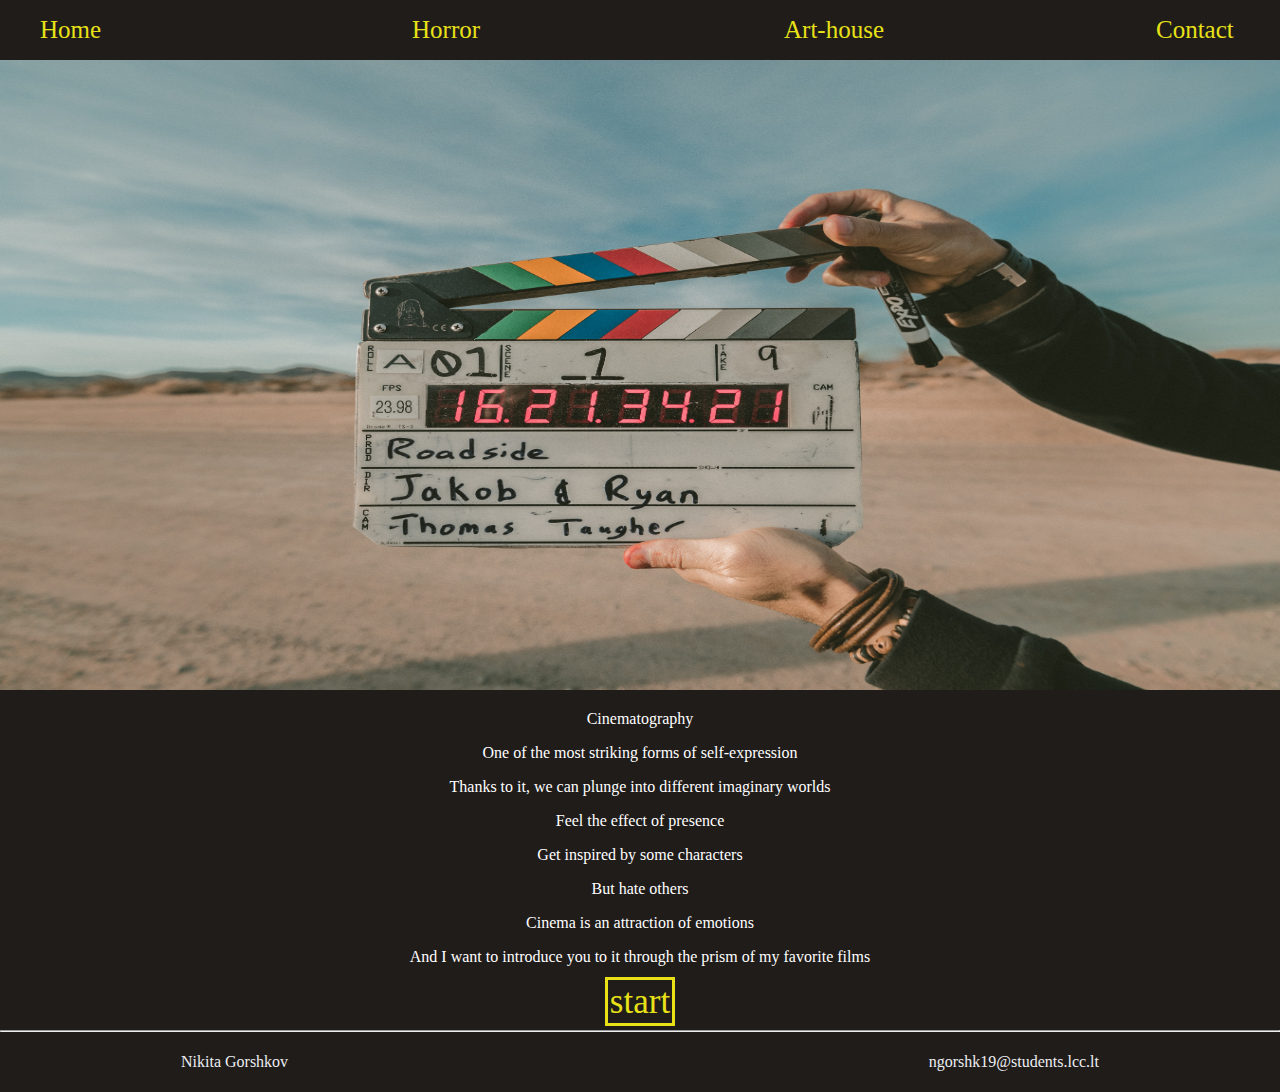
<file: index.html>
<!DOCTYPE html>
<html>
	<head>
		<title>Home</title>
		<link rel="stylesheet" href="PWP_style1.css">
	</head>
	<body>
		<header>
      <title>Home</title>
      <nav>
        <ul class="all-links">
          <li><a class="home-link" href="index.html">Home</a></li>
          <li><a class="home-link" href="horror.html">Horror</a></li>
          <li><a class="home-link" href="art-house.html">Art-house</a></li>
          <li><a class="home-link" href="contact.html">Contact</a></li>
        </ul>
      </nav>
    </header>
		<main>
		<div id="container">
		<div>
	  <img id="home-page-photo" src="home-page-photo.jpg" alt="Process of filmmaking">
	  </div>
	  </div>
	  <div class="home-page-text">
	  <p>Cinematography </p>
		<p> One of the most striking forms of self-expression </p>
		<p> Thanks to it, we can plunge into different imaginary worlds </p>
		<p> Feel the effect of presence </p>
		<p> Get inspired by some characters </p>
		<p> But hate others </p>
		<p> Cinema is an attraction of emotions </p>
		<p> And I want to introduce you to it through the prism of my favorite films</p>
	<a class="start" href="horror.html">start</a>
	  </div>
		</main>
		<footer>
		<hr>
		<p class="footer" style="color: #edeef2;">Nikita Gorshkov
		<span class="footer-1" style="float: right;">ngorshk19@students.lcc.lt</span>
		</p>
		
		</footer>
		</div>
	</body>
	</html>
</file>
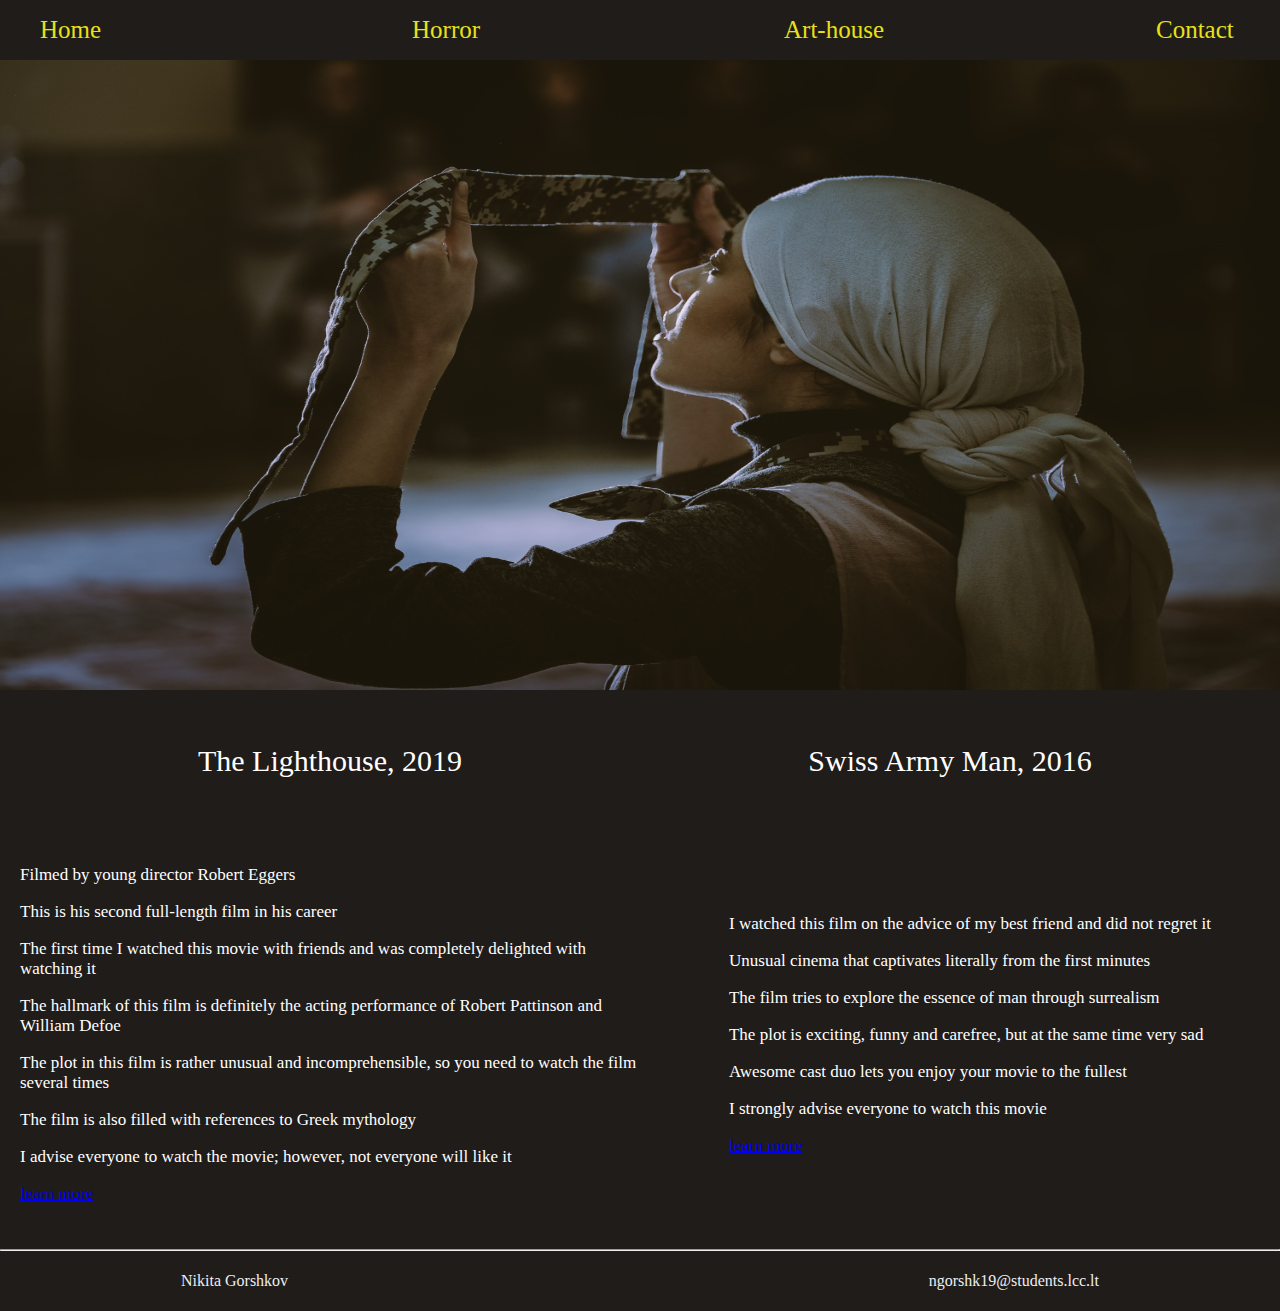
<file: Art-house.html>
<!DOCTYPE html>
</html>
<head>
		<title>Art-house</title>
		<link rel="stylesheet" href="PWP_style1.css">
	</head>
	<body>
		<header>
      <title>Art-house</title>
      <nav>
        <ul class="all-links">
          <li><a class="home-link" href="index.html">Home</a></li>
          <li><a class="home-link" href="Horror.html">Horror</a></li>
          <li><a class="home-link" href="Art-house.html">Art-house</a></li>
          <li><a class="home-link" href="Contact.html">Contact</a></li>
        </ul>
      </nav>
    </header>
		<main>
		<div id="container">
		<div>
	 <img id="arthouse-photo" src="arthouse-photo.jpg" alt="Process of filmmaking">
	  </div>
	  </div>
	  <div class="two-column">
							<div class="third">
							 <p>The Lighthouse, 2019</p>
								</div>
								<div class="fourth">
							  <p>Swiss Army Man, 2016</p>
								</div>
						</div>
		<div class="info-column">
							<div class="lighthouse">
							<p> Filmed by young director Robert Eggers </p>
							<p> This is his second full-length film in his career </p>
							<p> The first time I watched this movie with friends and was completely delighted with watching it</p>
							<p> The hallmark of this film is definitely the acting performance of Robert Pattinson and William Defoe </p>
							<p> The plot in this film is rather unusual and incomprehensible, so you need to watch the film several times </p>
							<p> The film is also filled with references to Greek mythology </p>
							<p> I advise everyone to watch the movie; however, not everyone will like it </p>
							 <p><a href="https://en.wikipedia.org/wiki/The_Lighthouse_(2019_film)">learn more</a></p>
								</div>
								<div class="swiss-army-man">
							<p> I watched this film on the advice of my best friend and did not regret it </p>
							<p> Unusual cinema that captivates literally from the first minutes </p>
							<p> The film tries to explore the essence of man through surrealism </p>
							<p> The plot is exciting, funny and carefree, but at the same time very sad </p>
							<p> Awesome cast duo lets you enjoy your movie to the fullest </p>
							<p> I strongly advise everyone to watch this movie </p>
							  <p><a href="https://en.wikipedia.org/wiki/Swiss_Army_Man">learn more</a></p>
								</div>
						</div>
						
		</main>
		<footer>
		<hr>
		<p class="footer" style="color: #edeef2;">Nikita Gorshkov
		<span class="footer-1" style="float: right;">ngorshk19@students.lcc.lt</span>
		</p>
		
		</footer>
		</div>
	</body>
</html>
</file>
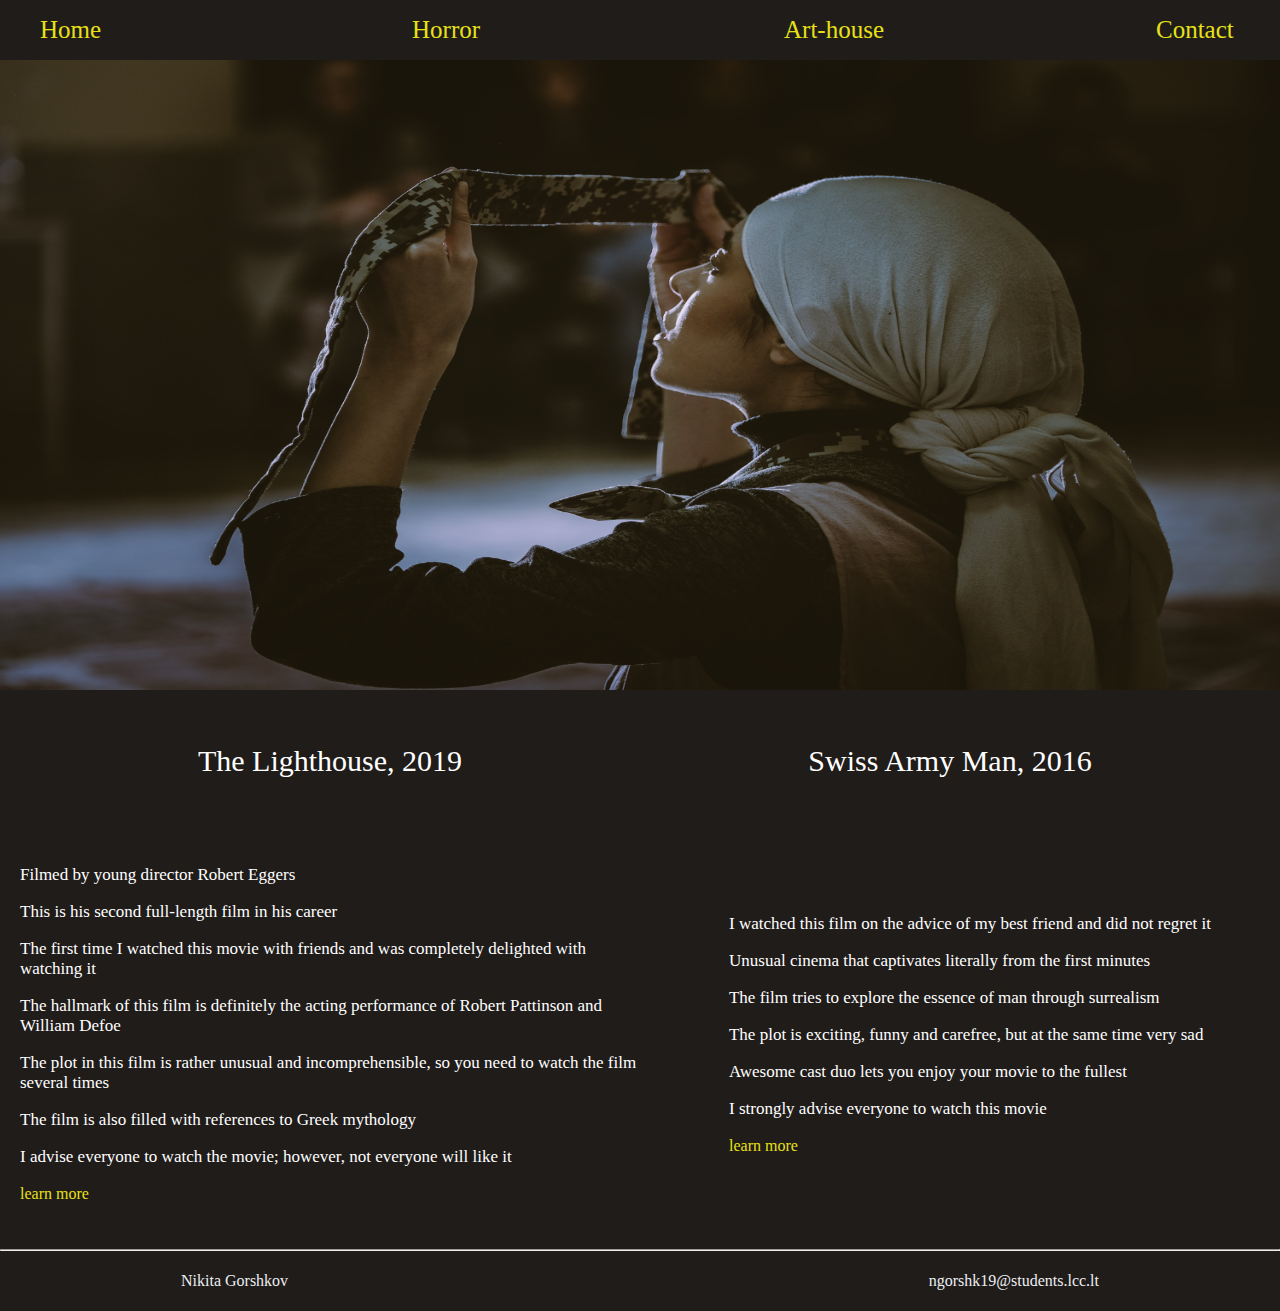
<file: art-house.html>
<!DOCTYPE html>
</html>
<head>
		<title>Art-house</title>
		<link rel="stylesheet" href="PWP_style1.css">
	</head>
	<body>
		<header>
      <title>Art-house</title>
      <nav>
        <ul class="all-links">
          <li><a class="home-link" href="index.html">Home</a></li>
          <li><a class="home-link" href="horror.html">Horror</a></li>
          <li><a class="home-link" href="art-house.html">Art-house</a></li>
          <li><a class="home-link" href="contact.html">Contact</a></li>
        </ul>
      </nav>
    </header>
		<main>
		<div id="container">
		<div>
	 <img id="arthouse-photo" src="arthouse-photo.jpg" alt="Process of filmmaking">
	  </div>
	  </div>
	  <div class="two-column">
							<div class="third">
							 <p>The Lighthouse, 2019</p>
								</div>
								<div class="fourth">
							  <p>Swiss Army Man, 2016</p>
								</div>
						</div>
		<div class="info-column">
							<div class="lighthouse">
							<p> Filmed by young director Robert Eggers </p>
							<p> This is his second full-length film in his career </p>
							<p> The first time I watched this movie with friends and was completely delighted with watching it</p>
							<p> The hallmark of this film is definitely the acting performance of Robert Pattinson and William Defoe </p>
							<p> The plot in this film is rather unusual and incomprehensible, so you need to watch the film several times </p>
							<p> The film is also filled with references to Greek mythology </p>
							<p> I advise everyone to watch the movie; however, not everyone will like it </p>
							 <p><a class="wiki" href="https://en.wikipedia.org/wiki/The_Lighthouse_(2019_film)">learn more</a></p>
								</div>
								<div class="swiss-army-man">
							<p> I watched this film on the advice of my best friend and did not regret it </p>
							<p> Unusual cinema that captivates literally from the first minutes </p>
							<p> The film tries to explore the essence of man through surrealism </p>
							<p> The plot is exciting, funny and carefree, but at the same time very sad </p>
							<p> Awesome cast duo lets you enjoy your movie to the fullest </p>
							<p> I strongly advise everyone to watch this movie </p>
							  <p><a class="wiki" href="https://en.wikipedia.org/wiki/Swiss_Army_Man">learn more</a></p>
								</div>
						</div>
						
		</main>
		<footer>
		<hr>
		<p class="footer" style="color: #edeef2;">Nikita Gorshkov
		<span class="footer-1" style="float: right;">ngorshk19@students.lcc.lt</span>
		</p>
		
		</footer>
		</div>
	</body>
</html>
</file>
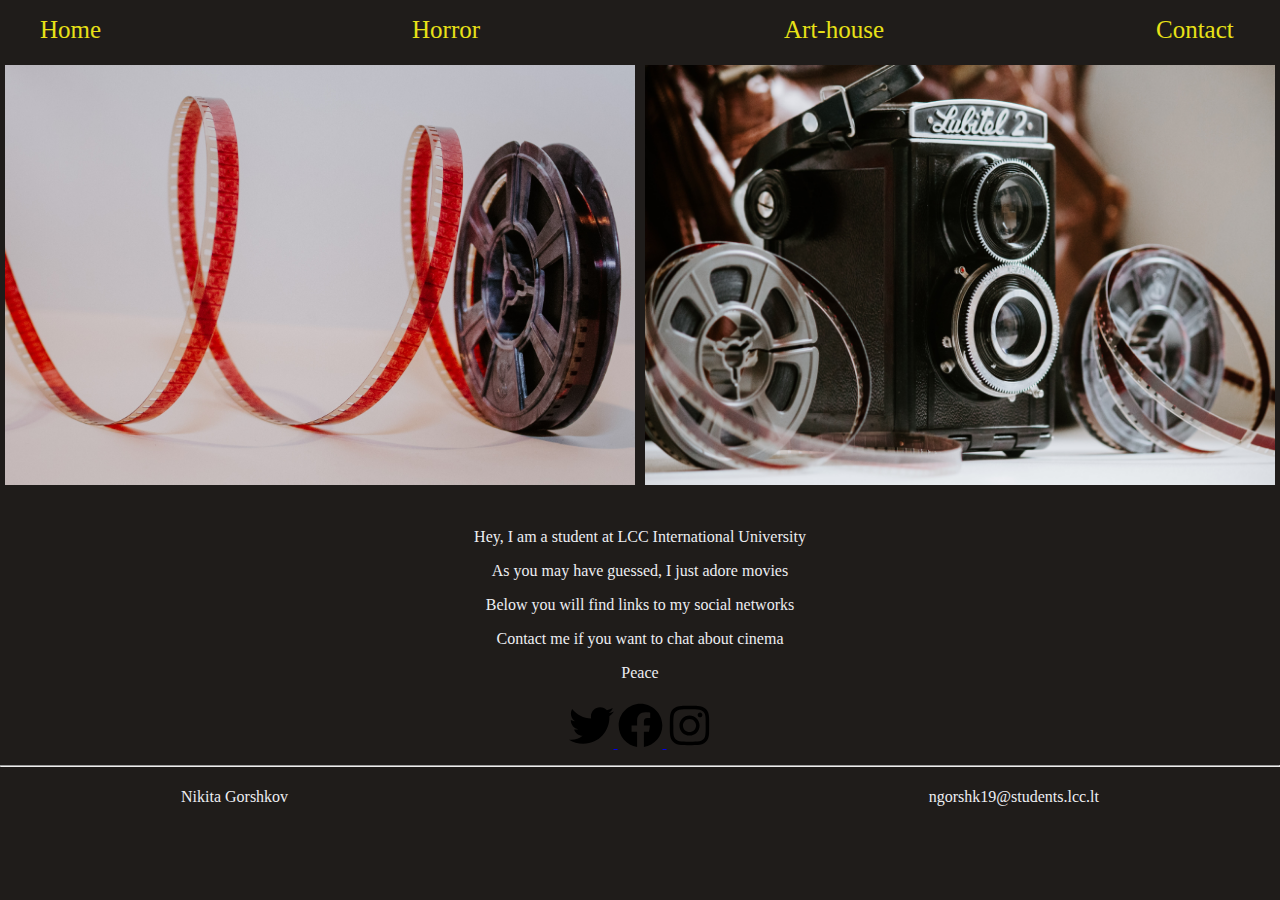
<file: contact.html>
<!DOCTYPE html>
</html>
<head>
		<title>Contact</title>
		<link rel="stylesheet" href="PWP_style1.css">
	</head>
	<body>
		<header>
      <title>Contact</title>
      <nav>
        <ul class="all-links">
          <li><a class="home-link" href="index.html">Home</a></li>
          <li><a class="home-link" href="horror.html">Horror</a></li>
          <li><a class="home-link" href="art-house.html">Art-house</a></li>
          <li><a class="home-link" href="contact.html">Contact</a></li>
        </ul>
      </nav>
    </header>
		<main>
		<div id="container">
		<div class="row">
			<div class="column">
			<img src="contact-photo.jpg" alt="Process of filmmaking" width="100%;">
			</div>
			<div class="column">
			<img src="contact-photo-2.jpg" alt="Process of filmmaking" width="100%;">
			</div>
	  </div>
	  </div>
	  <div class="container">
							<div class="a">
								<p>а</p>
							</div>
							<div>
								<p> Hey, I am a student at LCC International University </p>
								<p> As you may have guessed, I just adore movies </p>
								<p> Below you will find links to my social networks </p>
								<p> Contact me if you want to chat about cinema </p>
								<p> Peace </p>
							<div class="social-media">
							<a href="https://twitter.com/miserab11e">
							<img src="twitter-brands.svg" alt="twitter" style="width:45px;height:45px;">
							</a>
							<a href="https://www.facebook.com/nikita.gorshkov.925">
							<img src="facebook-brands.svg" alt="facebook" style="width:45px;height:45px;">
							</a>
							<a href="https://www.instagram.com/nickittt/">
							<img src="instagram-brands.svg" alt="instagram" style="width:45px;height:45px;">
							</a>
							
								</div>
					
							
							</div>
						</div>
						
	</main>
		<footer>
		<hr>
		<p class="footer" style="color: #edeef2;">Nikita Gorshkov
		<span class="footer-1" style="float: right;">ngorshk19@students.lcc.lt</span>
		</p>
		
		</footer>
		</div>
		
	</body>
</html>
</file>
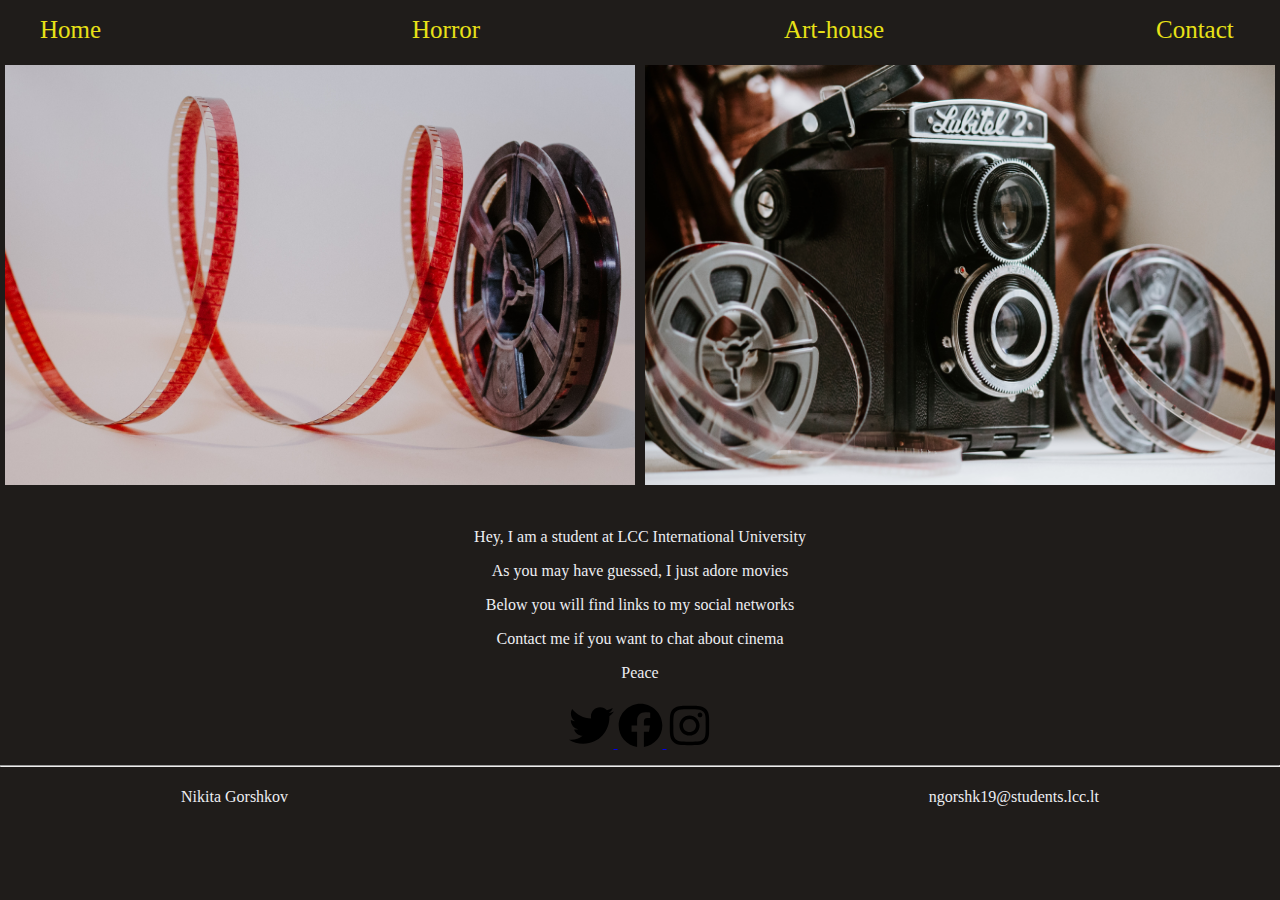
<file: Contact.html>
<!DOCTYPE html>
</html>
<head>
		<title>Contact</title>
		<link rel="stylesheet" href="PWP_style1.css">
	</head>
	<body>
		<header>
      <title>Contact</title>
      <nav>
        <ul class="all-links">
          <li><a class="home-link" href="index.html">Home</a></li>
          <li><a class="home-link" href="Horror.html">Horror</a></li>
          <li><a class="home-link" href="Art-house.html">Art-house</a></li>
          <li><a class="home-link" href="Contact.html">Contact</a></li>
        </ul>
      </nav>
    </header>
		<main>
		<div id="container">
		<div class="row">
			<div class="column">
			<img src="contact-photo.jpg" alt="Process of filmmaking" width="100%;">
			</div>
			<div class="column">
			<img src="contact-photo-2.jpg" alt="Process of filmmaking" width="100%;">
			</div>
	  </div>
	  </div>
	  <div class="container">
							<div class="a">
								<p>а</p>
							</div>
							<div>
								<p> Hey, I am a student at LCC International University </p>
								<p> As you may have guessed, I just adore movies </p>
								<p> Below you will find links to my social networks </p>
								<p> Contact me if you want to chat about cinema </p>
								<p> Peace </p>
							<div class="social-media">
							<a href="https://twitter.com/miserab11e">
							<img src="twitter-brands.svg" alt="twitter" style="width:45px;height:45px;">
							</a>
							<a href="https://www.facebook.com/nikita.gorshkov.925">
							<img src="facebook-brands.svg" alt="facebook" style="width:45px;height:45px;">
							</a>
							<a href="https://www.instagram.com/nickittt/">
							<img src="instagram-brands.svg" alt="instagram" style="width:45px;height:45px;">
							</a>
							
								</div>
					
							
							</div>
						</div>
						
	</main>
		<footer>
		<hr>
		<p class="footer" style="color: #edeef2;">Nikita Gorshkov
		<span class="footer-1" style="float: right;">ngorshk19@students.lcc.lt</span>
		</p>
		
		</footer>
		</div>
		
	</body>
</html>
</file>
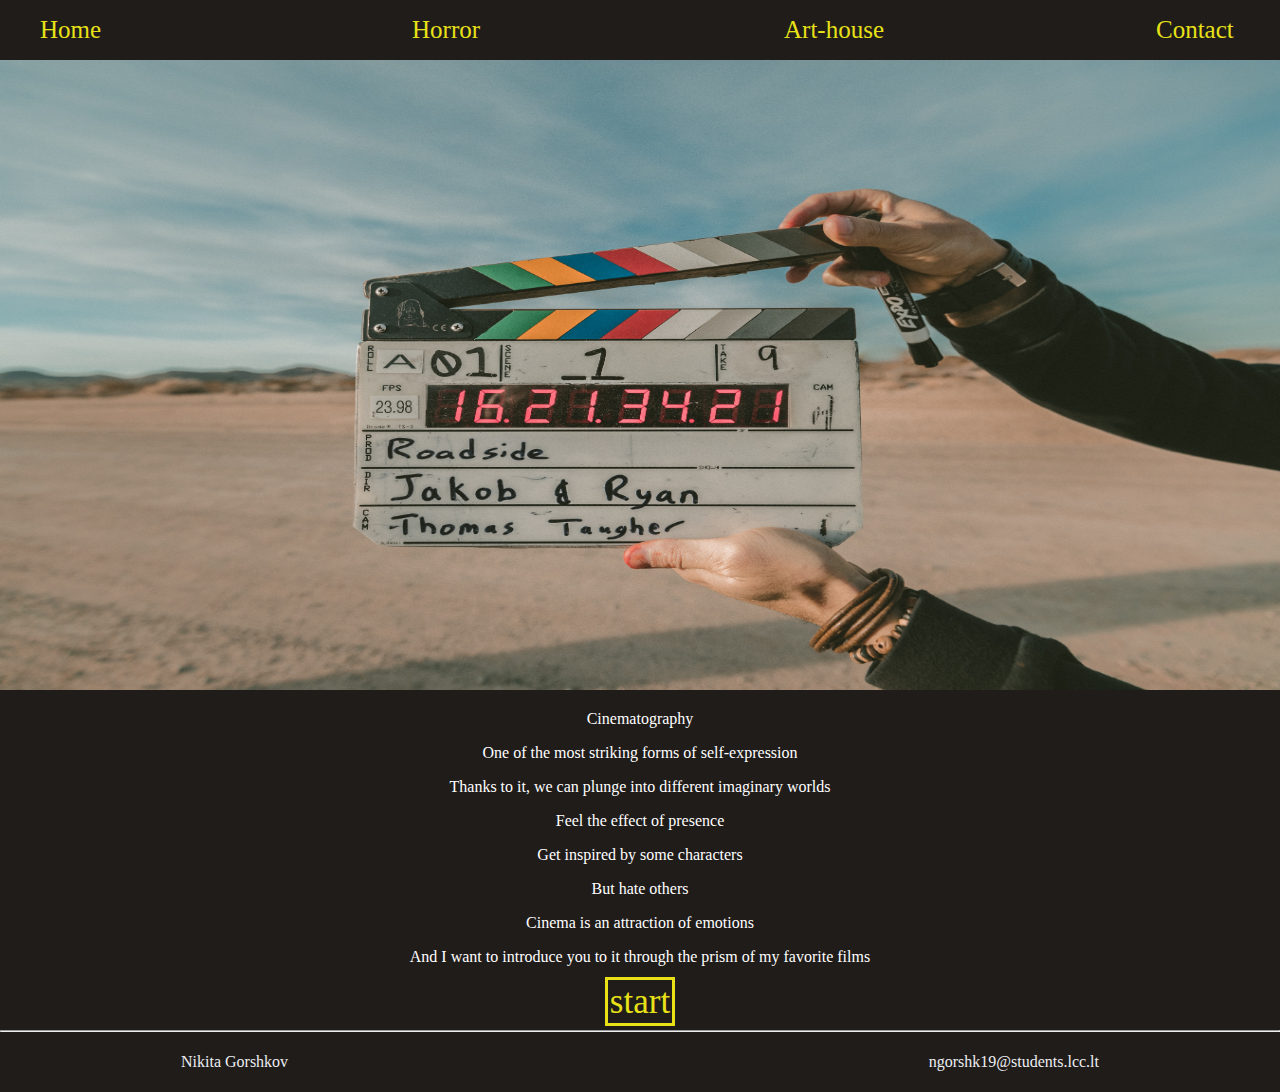
<file: home.html>
<!DOCTYPE html>
<html>
	<head>
		<title>Home</title>
		<link rel="stylesheet" href="PWP_style1.css">
	</head>
	<body>
		<header>
      <title>Home</title>
      <nav>
        <ul class="all-links">
          <li><a class="home-link" href="index.html">Home</a></li>
          <li><a class="home-link" href="horror.html">Horror</a></li>
          <li><a class="home-link" href="art-house.html">Art-house</a></li>
          <li><a class="home-link" href="contact.html">Contact</a></li>
        </ul>
      </nav>
    </header>
		<main>
		<div id="container">
		<div>
	  <img id="home-page-photo" src="home-page-photo.jpg" alt="Process of filmmaking">
	  </div>
	  </div>
	  <div class="home-page-text">
	  <p>Cinematography </p>
		<p> One of the most striking forms of self-expression </p>
		<p> Thanks to it, we can plunge into different imaginary worlds </p>
		<p> Feel the effect of presence </p>
		<p> Get inspired by some characters </p>
		<p> But hate others </p>
		<p> Cinema is an attraction of emotions </p>
		<p> And I want to introduce you to it through the prism of my favorite films</p>
<a class="start"	href="Horror.html">start</a>
		</div>
		</main>
		<footer>
		<hr>
		<p class="footer" style="color: #edeef2;">Nikita Gorshkov
		<span class="footer-1" style="float: right;">ngorshk19@students.lcc.lt</span>
		</p>
		
		</footer>
		</div>
	</body>
	</html>







































</html>
</file>
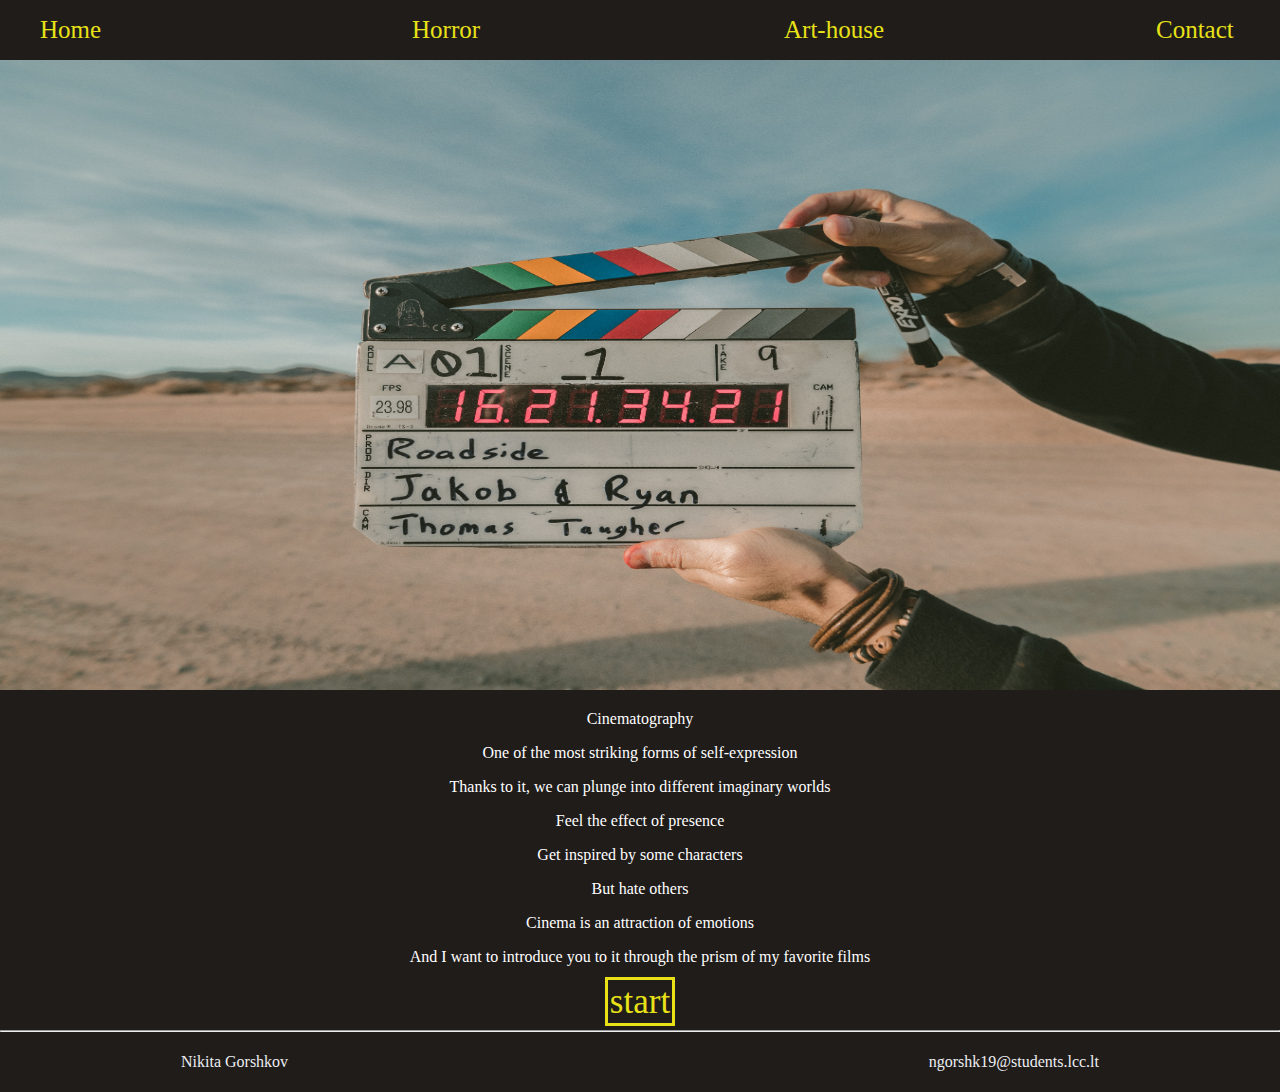
<file: Home.html>
<!DOCTYPE html>
<html>
	<head>
		<title>Home</title>
		<link rel="stylesheet" href="PWP_style1.css">
	</head>
	<body>
		<header>
      <title>Home</title>
      <nav>
        <ul class="all-links">
          <li><a class="home-link" href="index.html">Home</a></li>
          <li><a class="home-link" href="Horror.html">Horror</a></li>
          <li><a class="home-link" href="Art-house.html">Art-house</a></li>
          <li><a class="home-link" href="Contact.html">Contact</a></li>
        </ul>
      </nav>
    </header>
		<main>
		<div id="container">
		<div>
	  <img id="home-page-photo" src="home-page-photo.jpg" alt="Process of filmmaking">
	  </div>
	  </div>
	  <div class="home-page-text">
	  <p>Cinematography </p>
		<p> One of the most striking forms of self-expression </p>
		<p> Thanks to it, we can plunge into different imaginary worlds </p>
		<p> Feel the effect of presence </p>
		<p> Get inspired by some characters </p>
		<p> But hate others </p>
		<p> Cinema is an attraction of emotions </p>
		<p> And I want to introduce you to it through the prism of my favorite films</p>
	<a class="start" href="https://nikitagorshkov21.github.io/Horror.html">start</a>
	  </div>
		</main>
		<footer>
		<hr>
		<p class="footer" style="color: #edeef2;">Nikita Gorshkov
		<span class="footer-1" style="float: right;">ngorshk19@students.lcc.lt</span>
		</p>
		
		</footer>
		</div>
	</body>
	</html>







































</html>
</file>
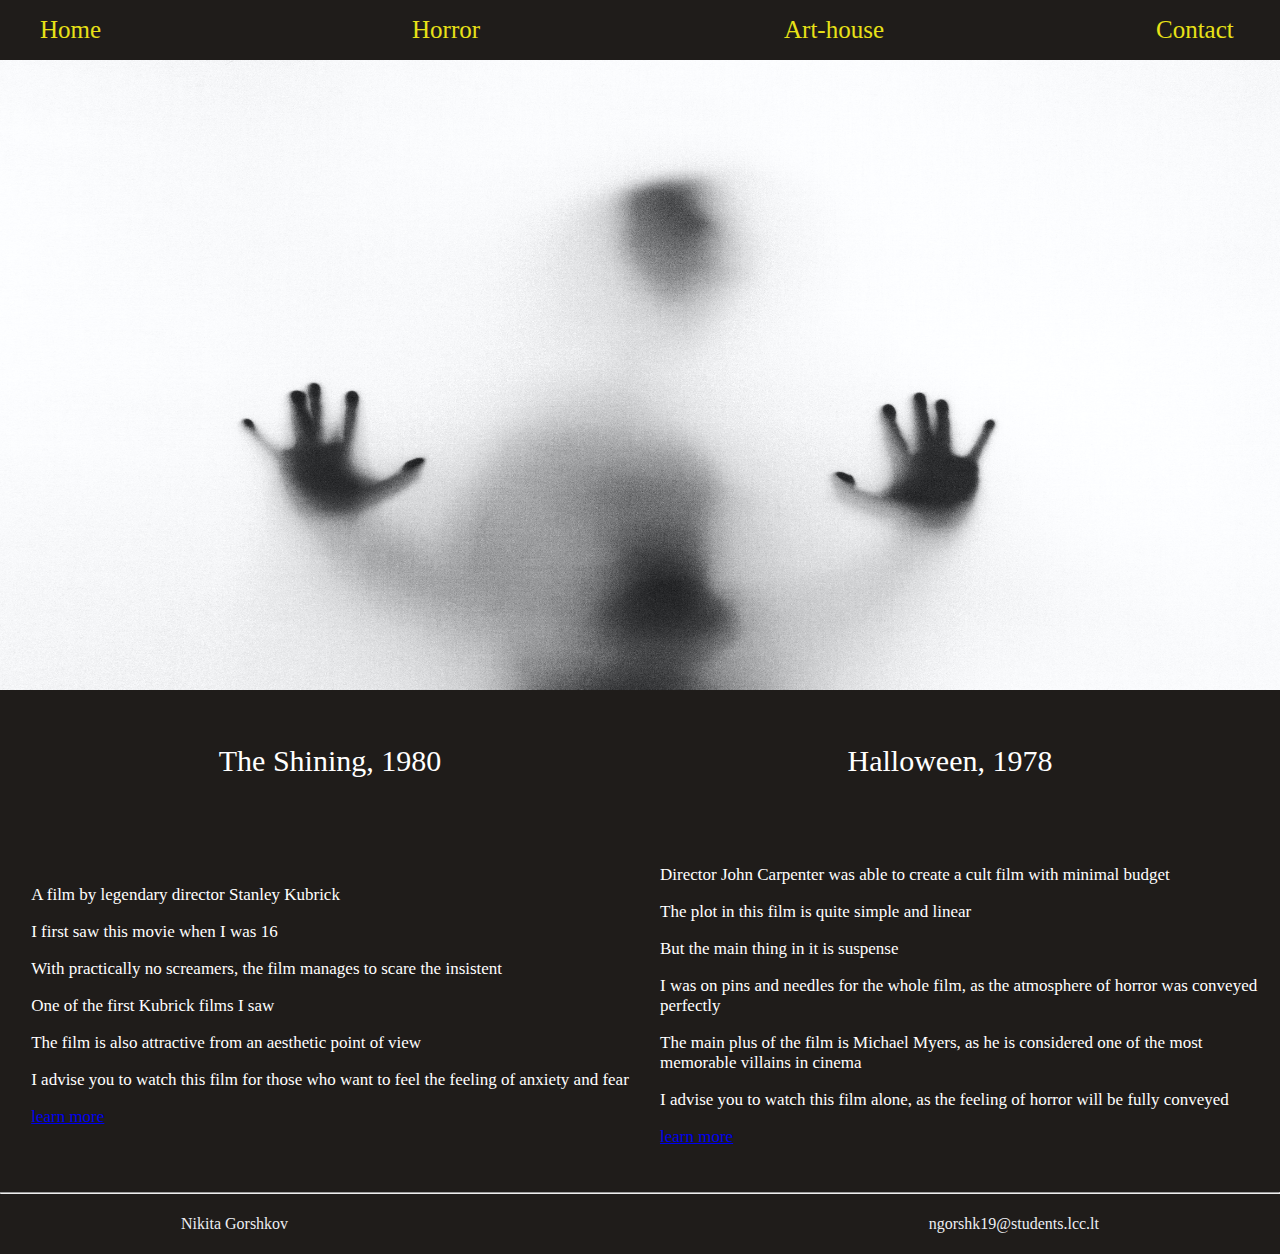
<file: Horror.html>
<!DOCTYPE html>
</html>
<head>
		<title>Horror</title>
		<link rel="stylesheet" href="PWP_style1.css">
	</head>
	<body>
		<header>
      <title>Horror</title>
      <nav>
        <ul class="all-links">
          <li><a class="home-link" href="index.html">Home</a></li>
          <li><a class="home-link" href="Horror.html">Horror</a></li>
          <li><a class="home-link" href="Art-house.html">Art-house</a></li>
          <li><a class="home-link" href="Contact.html">Contact</a></li>
        </ul>
      </nav>
    </header>
		<main>
		<div id="container">
		<div>
	  <img id="horror-photo" src="horror-photo.jpg" alt="Process of filmmaking">
	  </div>
	  </div>
	  <div class="two-column">
							<div class="first">
							 <p>The Shining, 1980</p>
								</div>
								<div class="second">
							  <p>Halloween, 1978</p>
								</div>
						</div>
		<div class="info-column">
							<div class="shining">
								<p> A film by legendary director Stanley Kubrick
								<p> I first saw this movie when I was 16 </p>
								<p> With practically no screamers, the film manages to scare the insistent </p>
								<p> One of the first Kubrick films I saw </p>
								<p> The film is also attractive from an aesthetic point of view </p>
								<p> I advise you to watch this film for those who want to feel the feeling of anxiety and fear </p>
							 <p><a href="https://en.wikipedia.org/wiki/The_Shining_(film)">learn more</a></p>
								</div>
								<div class="halloween">
								<p> Director John Carpenter was able to create a cult film with minimal budget </p>
								<p> The plot in this film is quite simple and linear </p>
								<p> But the main thing in it is suspense </p>
								<p> I was on pins and needles for the whole film, as the atmosphere of horror was conveyed perfectly </p>
								<p> The main plus of the film is Michael Myers, as he is considered one of the most memorable villains in cinema </p>
								<p> I advise you to watch this film alone, as the feeling of horror will be fully conveyed </p>
							  <p><a href="https://en.wikipedia.org/wiki/Halloween_(1978_film)">learn more</a></p>
								</div>
								</div>				
		</main>
		<footer>
		<hr>
		<p class="footer" style="color: #edeef2;">Nikita Gorshkov
		<span class="footer-1" style="float: right;">ngorshk19@students.lcc.lt</span>
		</p>
		
		</footer>
		</div>
	</body>
</html>
</file>
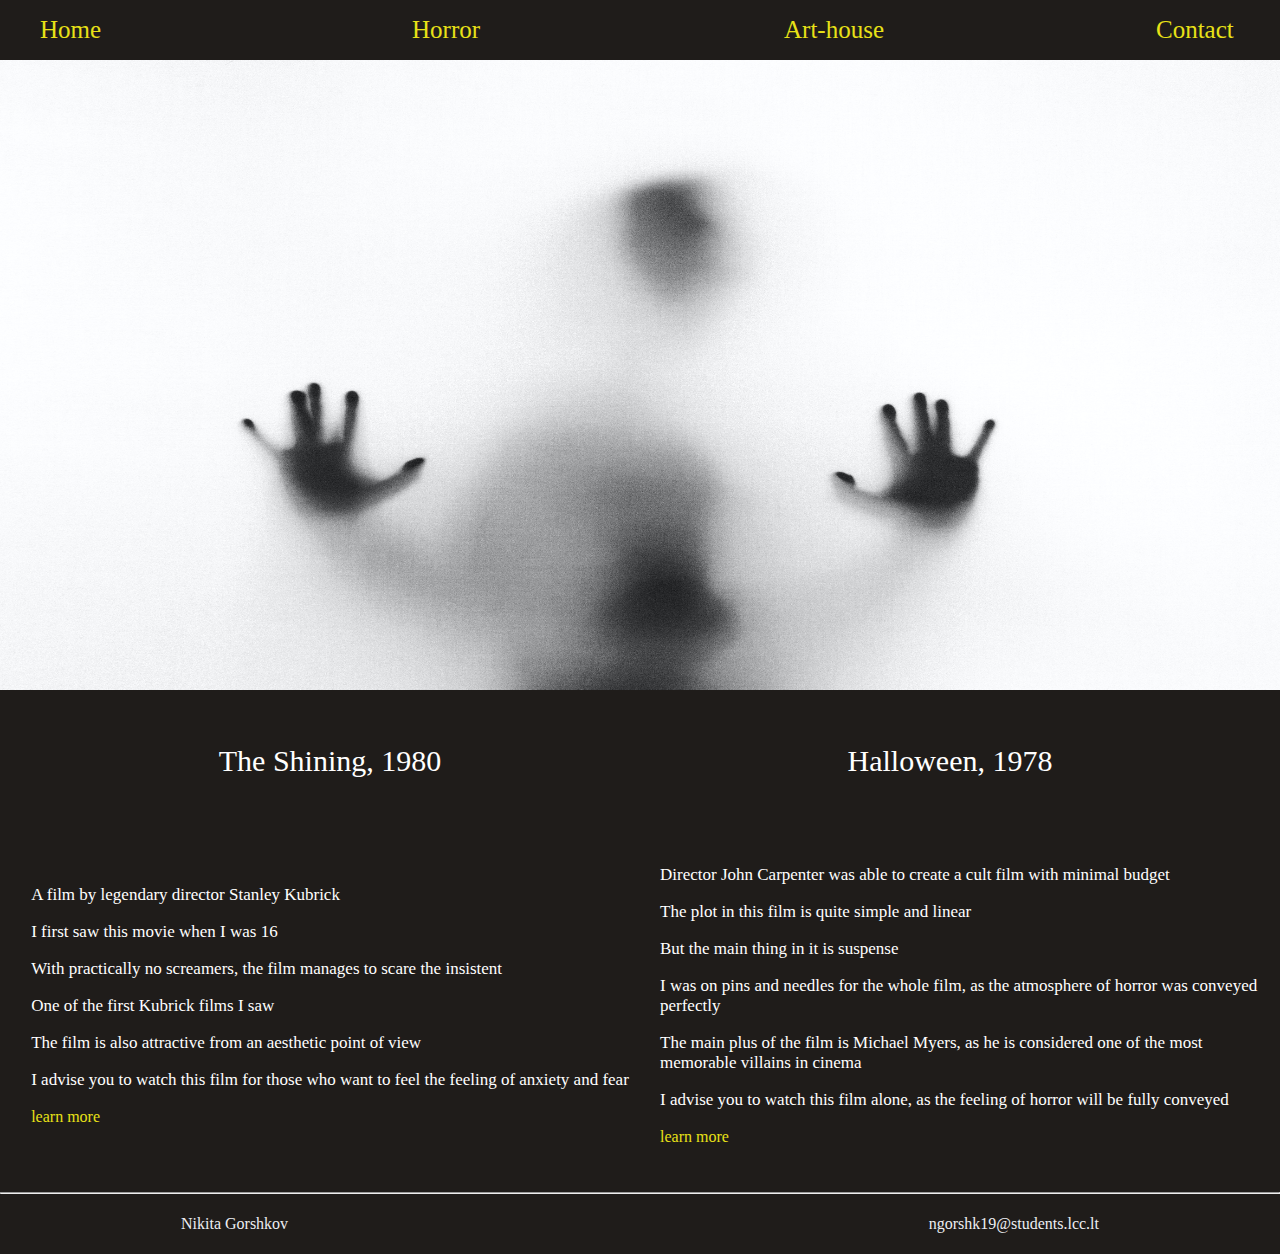
<file: horror.html>
<!DOCTYPE html>
</html>
<head>
		<title>Horror</title>
		<link rel="stylesheet" href="PWP_style1.css">
	</head>
	<body>
		<header>
      <title>Horror</title>
      <nav>
        <ul class="all-links">
          <li><a class="home-link" href="index.html">Home</a></li>
          <li><a class="home-link" href="horror.html">Horror</a></li>
          <li><a class="home-link" href="art-house.html">Art-house</a></li>
          <li><a class="home-link" href="contact.html">Contact</a></li>
        </ul>
      </nav>
    </header>
		<main>
		<div id="container">
		<div>
	  <img id="horror-photo" src="horror-photo.jpg" alt="Process of filmmaking">
	  </div>
	  </div>
	  <div class="two-column">
							<div class="first">
							 <p>The Shining, 1980</p>
								</div>
								<div class="second">
							  <p>Halloween, 1978</p>
								</div>
						</div>
		<div class="info-column">
							<div class="shining">
								<p> A film by legendary director Stanley Kubrick
								<p> I first saw this movie when I was 16 </p>
								<p> With practically no screamers, the film manages to scare the insistent </p>
								<p> One of the first Kubrick films I saw </p>
								<p> The film is also attractive from an aesthetic point of view </p>
								<p> I advise you to watch this film for those who want to feel the feeling of anxiety and fear </p>
							 <p><a class="wiki" href="https://en.wikipedia.org/wiki/The_Shining_(film)">learn more</a></p>
								</div>
								<div class="halloween">
								<p> Director John Carpenter was able to create a cult film with minimal budget </p>
								<p> The plot in this film is quite simple and linear </p>
								<p> But the main thing in it is suspense </p>
								<p> I was on pins and needles for the whole film, as the atmosphere of horror was conveyed perfectly </p>
								<p> The main plus of the film is Michael Myers, as he is considered one of the most memorable villains in cinema </p>
								<p> I advise you to watch this film alone, as the feeling of horror will be fully conveyed </p>
							  <p><a class="wiki" href="https://en.wikipedia.org/wiki/Halloween_(1978_film)">learn more</a></p>
								</div>
								</div>				
		</main>
		<footer>
		<hr>
		<p class="footer" style="color: #edeef2;">Nikita Gorshkov
		<span class="footer-1" style="float: right;">ngorshk19@students.lcc.lt</span>
		</p>
		
		</footer>
		</div>
	</body>
</html>
</file>
<file: PWP_style1.css>
body {
	background-color: #1f1c1a;
	margin: auto;
	font-family:  'Akaya Telivigala', cursive;
	}
* {
		box-sizing: border-box;
	}
.wiki {
	text-decoration: none;
	font-size: 16px;
	color:#e8e117;
	
}
.start {
	font-size: 35px;
	color:#e8e117;
	text-decoration: none;
	border: 3px solid #e8e117;
    background: transparent;
    padding: 2px;
    cursor: pointer;
}
.shining {
	margin: auto;
	padding: auto;
	font-size: 17px;
	
}
.halloween {
	margin: auto;
	padding: auto;
	font-size: 17px;
}
.lighthouse {
	margin: auto;
	padding: auto;
	font-size: 17px;
}
.swiss-army-man {
	margin: auto;
	padding: auto;
	font-size: 17px;
}
.first {
	margin: auto;
	font-size: 30px;
}
.second {
	margin: auto;
	font-size: 30px;
}
.third {
	margin: auto;
	font-size: 30px;
}
.fourth {
	margin: auto;
	font-size: 30px;
}

.a { 
	color: #1f1c1a;
}
.container {
	margin: auto;
	text-align: center;
	color: #edeef2;
}
.social-media {
	padding: 5px;
	float: center;
}
.column {
    float: left;
	width: 50%;
	padding: 5px;
}
.social-media {
	float: center;
}
#contact-photo {
	width: 1535px;
	height: 40vh;
	
}
header {
	width: 100%;
	
}
#horror-photo {
	width: 100%;
	height: 70vh;
	
}
.all-links {
    display: grid;
	grid-template-columns: 30% 30% 30% 10%;
	list-style: none;
    }
.home-link {
	font-size: 25px;
	color: #e8e117;
	text-decoration: none;
	}

#container{
	background-size: 100%;
	}
#home-page-photo {
	width: 100%;
	height: 70vh;
	}
.home-page-text {
	text-align: center;
	color: white;
}
#arthouse-photo {
	width: 100%;
	height: 70vh;
}

.two-column {
	display: grid;
	grid-template-columns: 50% 50%;
	padding: 20px;	
	color: white;
}
.info-column {
	display: grid;
	grid-template-columns: 50% 50%;
	padding: 20px;
	color: white;
	margin: auto;
	column-gap: 20px;
	column-count: 2;
	}
.arthouse-page-text {
	color: #edeef2;
	text-align: center;
}
.footer p{
	float: left;
	justify-content: space-evenly;
	}
.footer {
	margin-left: 11em;
	padding: 5px;
	
}
.footer-1 {
	margin-right: 11em;
	
}
</file>
